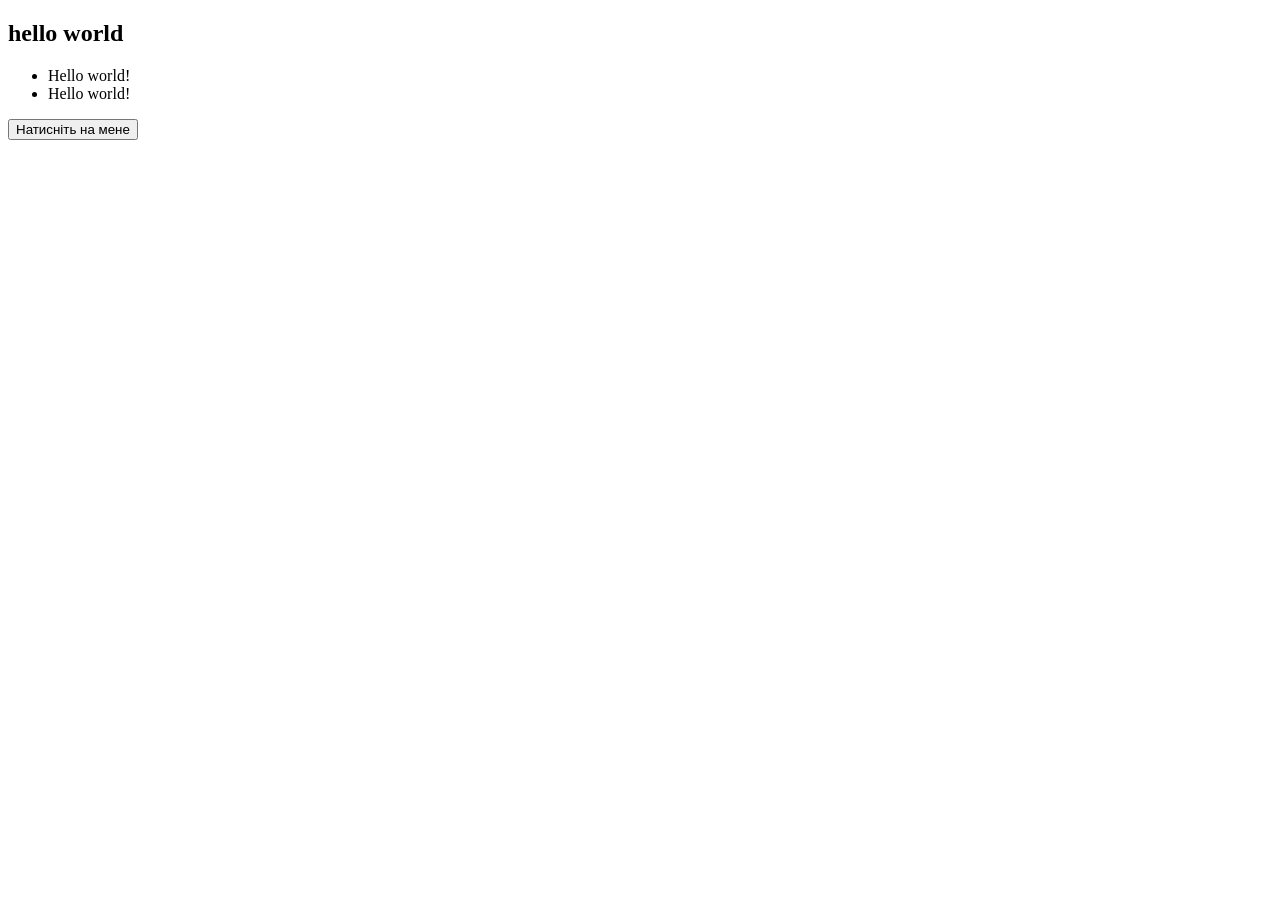
<file: lab-1/index.html>
<!DOCTYPE html>
<html lang="uk">
<head>
    <meta charset="UTF-8">
    <title>lab №1</title>
</head>
<body>

<h2>hello world</h2>

<ul>
    <li>перше повідомлення</li>
    <li>друге повідомлення</li>
</ul>

<button id="action-button" onmousedown="showStudentName()">Натисніть на мене</button>

<script src="script.js"></script>
</body>
</html>
</file>
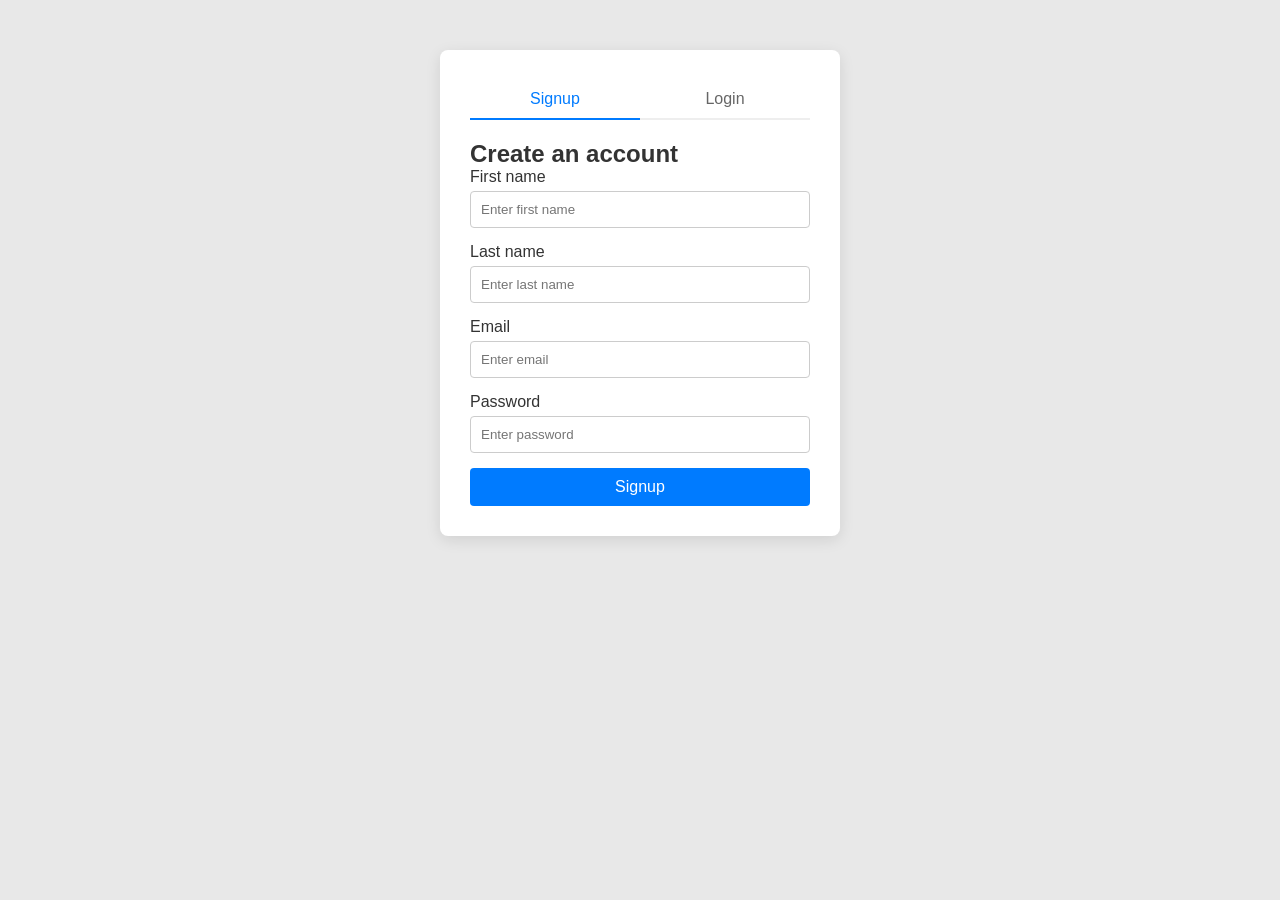
<file: lab-10/index.html>
<!DOCTYPE html>
<html lang="en">
<head>
    <meta charset="UTF-8">
    <meta name="viewport" content="width=device-width, initial-scale=1.0">
    <title>Friend Finder - Lab 10</title>
    <link rel="stylesheet" href="css/style.css">
</head>
<body>
<!-- Authentication View -->
<div id="auth-view" class="container">
    <div class="tabs">
        <button type="button" class="tab-btn active" id="btn-signup">Signup</button>
        <button type="button" class="tab-btn" id="btn-login">Login</button>
    </div>

    <!-- Registration Form (from lab 9) -->
    <form id="signup-form" class="form-content active" novalidate>
        <h2>Create an account</h2>
        <div class="row">
            <div class="form-group">
                <label for="firstName">First name</label>
                <input type="text" id="firstName" placeholder="Enter first name">
            </div>
            <div class="form-group">
                <label for="lastName">Last name</label>
                <input type="text" id="lastName" placeholder="Enter last name">
            </div>
        </div>
        <div class="form-group">
            <label for="email">Email</label>
            <input type="email" id="email" placeholder="Enter email">
        </div>
        <div class="form-group">
            <label for="regPassword">Password</label>
            <input type="password" id="regPassword" placeholder="Enter password">
        </div>
        <div class="form-message" id="signup-success"></div>
        <button type="submit" class="submit-btn">Signup</button>
    </form>

    <!-- Login Form (from lab 9) -->
    <form id="login-form" class="form-content" novalidate>
        <h2>Login here</h2>
        <div class="form-group">
            <label for="username">Username (Email)</label>
            <input type="text" id="username" placeholder="Enter email">
        </div>
        <div class="form-group">
            <label for="loginPassword">Password</label>
            <input type="password" id="loginPassword" placeholder="Enter password">
        </div>
        <div class="form-message" id="login-error"></div>
        <button type="submit" class="submit-btn">Login</button>
    </form>
</div>

<!-- Main Application View -->
<div id="app-view" class="app-layout" style="display: none;">
    
    <header class="top-bar">
        <div class="logo">FriendFinder</div>
        <div class="user-controls">
            <span id="current-user-email"></span>
            <button id="btn-logout" class="btn-logout">Logout</button>
        </div>
    </header>

    <div class="app-body">
        <aside class="sidebar">
            <div class="filter-section">
                <h3>SORTING</h3>
                <div class="sort-group">
                    <label>SORT BY AGE:</label>
                    <div class="sort-buttons">
                        <button class="sort-btn" data-sort="age" data-dir="asc">⭣ A</button>
                        <button class="sort-btn" data-sort="age" data-dir="desc">⭡ D</button>
                    </div>
                </div>
                <div class="sort-group">
                    <label>SORT BY NAME:</label>
                    <div class="sort-buttons">
                        <button class="sort-btn" data-sort="name" data-dir="asc">⭣ A-Z</button>
                        <button class="sort-btn" data-sort="name" data-dir="desc">⭡ Z-A</button>
                    </div>
                </div>
                <div class="sort-group">
                    <label>SORT BY REG DATE:</label>
                    <div class="sort-buttons">
                        <button class="sort-btn" data-sort="registered" data-dir="asc">⭣ A</button>
                        <button class="sort-btn" data-sort="registered" data-dir="desc">⭡ D</button>
                    </div>
                </div>
            </div>

            <div class="filter-section">
                <h3>FILTERS</h3>
                <div class="filter-group">
                    <input type="text" id="search-name" placeholder="Search by name...">
                    <button id="btn-search-name" class="btn-filter" style="display: none;">FILTER BY NAME</button>
                </div>
                
                <div class="filter-group">
                    <input type="number" id="filter-age" placeholder="Exact age...">
                </div>

                <div class="filter-group">
                    <input type="text" id="filter-location" placeholder="Search location (City)...">
                </div>

                <div class="filter-group">
                    <input type="text" id="filter-email" placeholder="Search email...">
                </div>

                <div class="filter-group sex-filter">
                    <label><input type="radio" name="filter-sex" value="male"> Male</label>
                    <label><input type="radio" name="filter-sex" value="female"> Female</label>
                    <label><input type="radio" name="filter-sex" value="all" checked> All</label>
                </div>
                
                <button id="btn-apply-filters" class="btn-filter" style="margin-bottom: 5px;">APPLY FILTERS</button>
                <button id="btn-reset-filters" class="btn-reset">RESET</button>
            </div>
            
            <div class="filter-section">
                <h3>SAVED FRIENDS</h3>
                <button id="btn-toggle-saved" class="btn-filter">SHOW SAVED ONLY</button>
            </div>
        </aside>

        <main class="main-content">
            <div id="loading-indicator" class="loading" style="display: none;">Loading users...</div>
            <div id="error-message" class="error-msg" style="display: none;"></div>
            
            <div id="users-grid" class="users-grid">
                <!-- User cards will be injected here -->
            </div>
            
            <div class="pagination-controls">
                <div id="pagination-pages" class="pages-list"></div>
                <div id="infinite-scroll-trigger">Scroll for more...</div>
            </div>
        </main>
    </div>
</div>

<script src="script.js"></script>
</body>
</html>
</file>
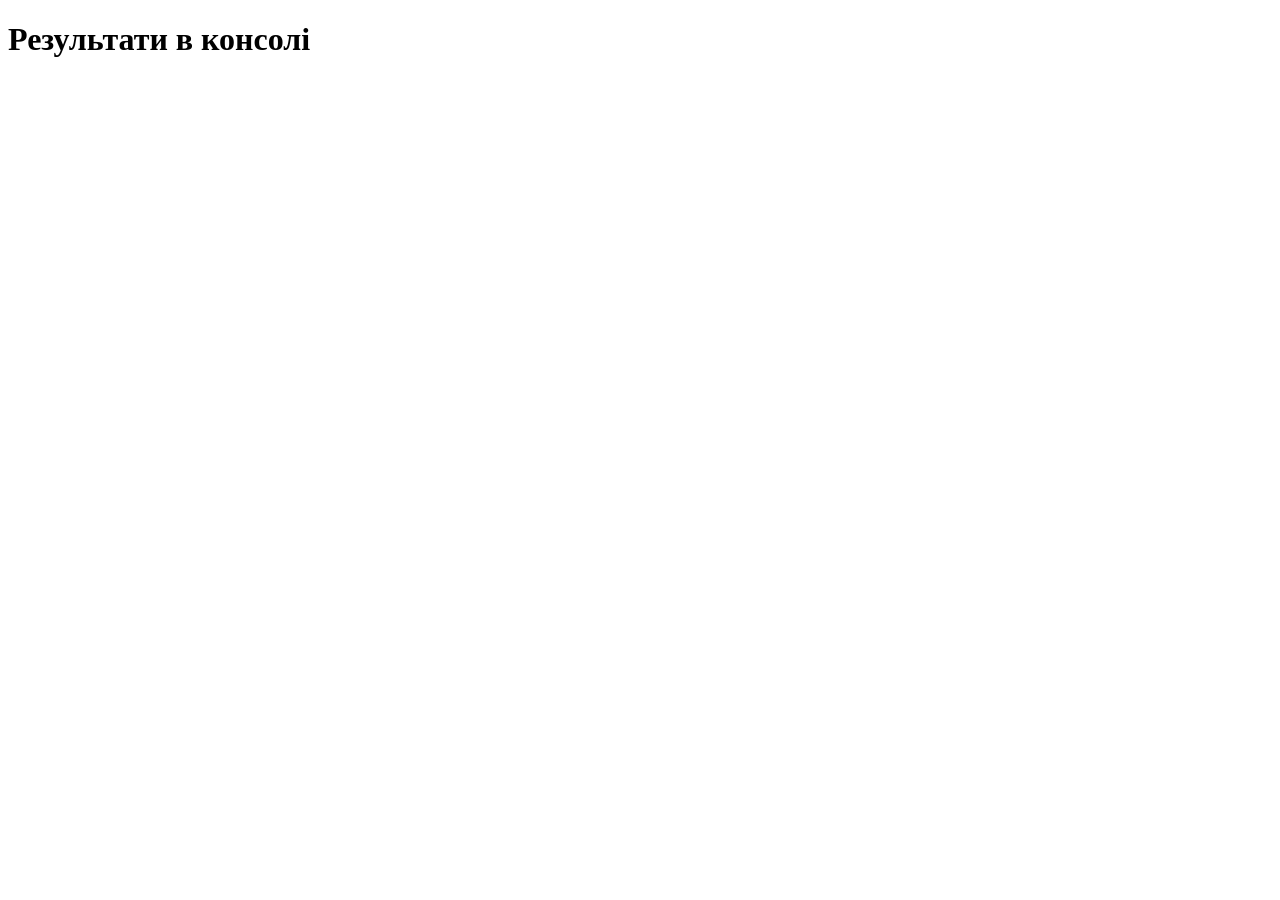
<file: lab-3/index.html>
<!DOCTYPE html>
<html lang="uk">
<head>
    <meta charset="UTF-8">
    <meta name="viewport" content="width=device-width, initial-scale=1.0">
    <title>Лабораторна робота №3</title>
</head>
<body>
<h1>Результати в консолі</h1>
<script src="script.js"></script>
</body>
</html>
</file>
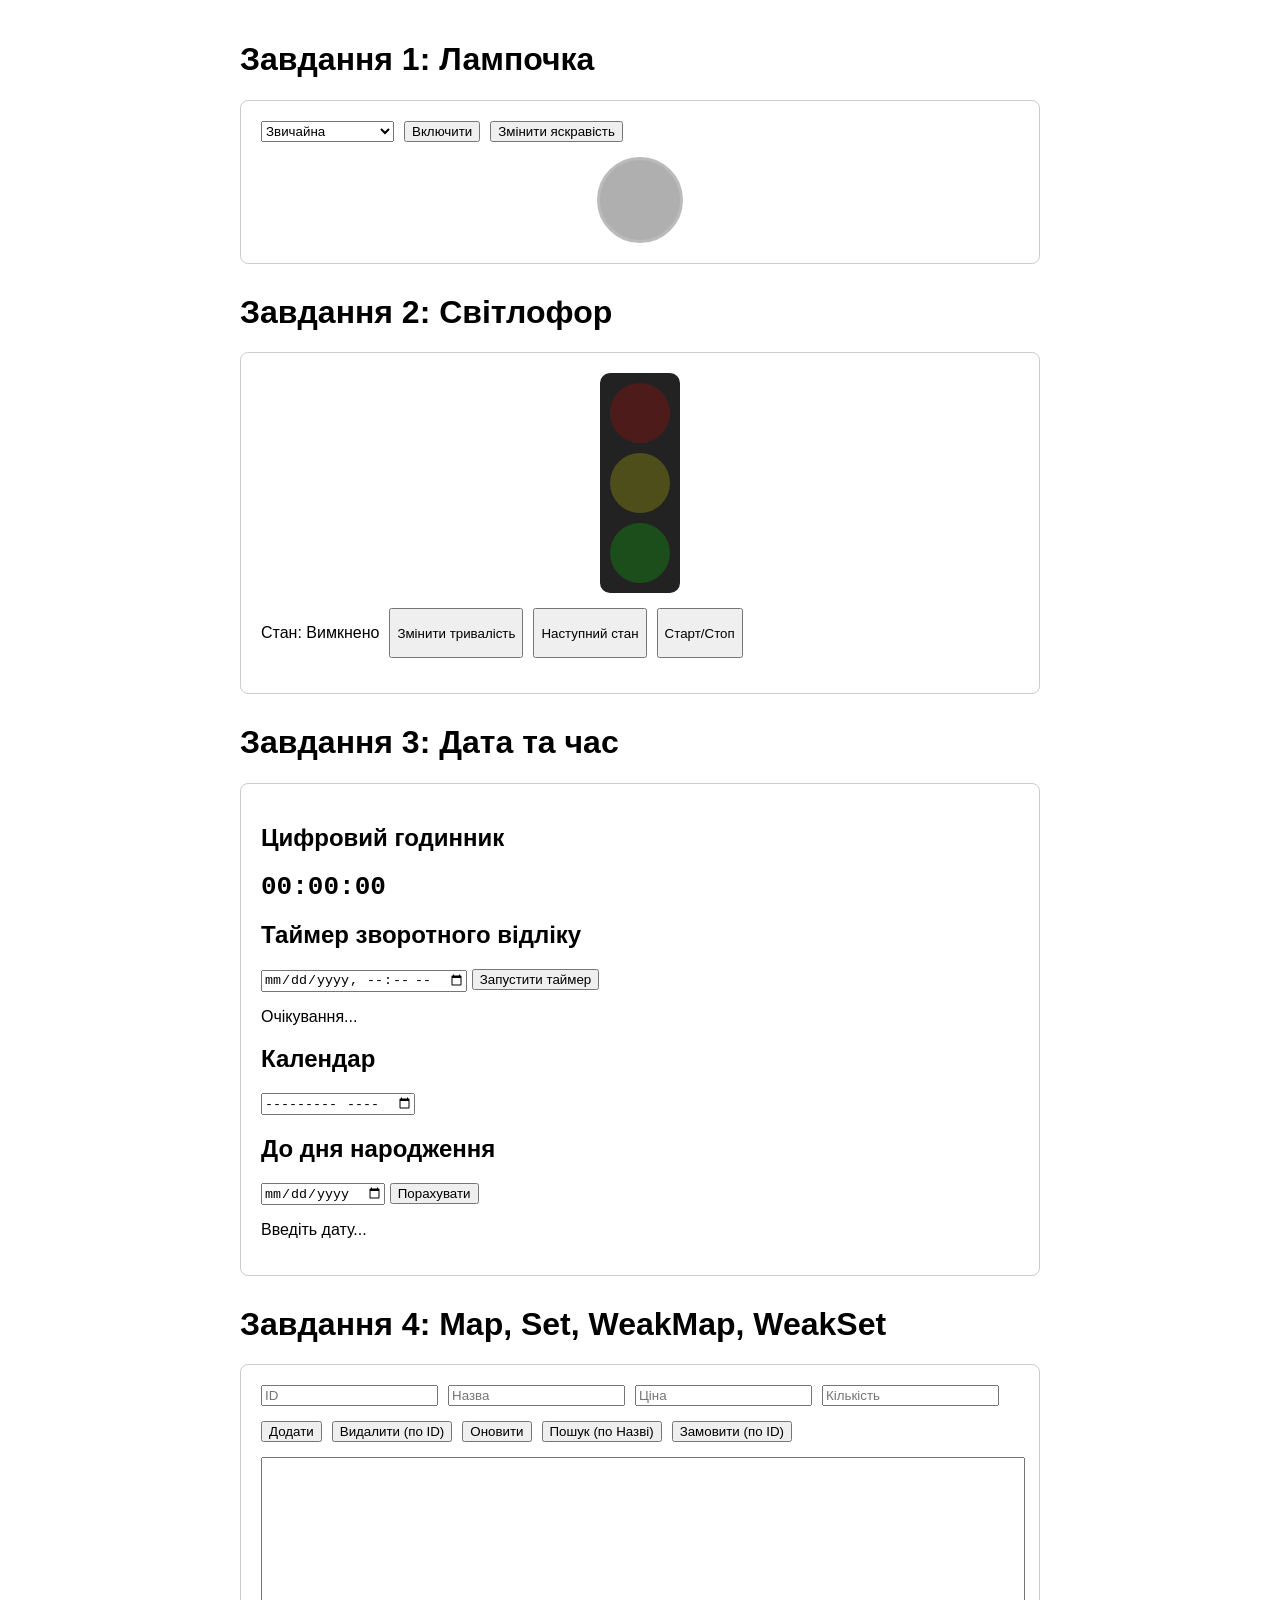
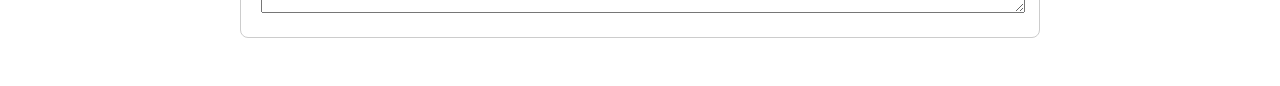
<file: lab-5/index.html>
<!DOCTYPE html>
<html lang="uk">
<head>
    <meta charset="UTF-8">
    <meta name="viewport" content="width=device-width, initial-scale=1.0">
    <title>Лабораторна робота №5</title>
    <link rel="stylesheet" href="style.css">
</head>
<body>

<h1>Завдання 1: Лампочка</h1>
<div class="section">
    <div class="controls">
        <select id="bulbType">
            <option value="regular">Звичайна</option>
            <option value="energy">Енергозберігаюча</option>
            <option value="led">Світлодіодна</option>
        </select>
        <button id="toggleBtn">Включити</button>
        <button id="brightnessBtn">Змінити яскравість</button>
    </div>
    <div class="bulb-container">
        <div id="bulb" class="bulb off regular"></div>
    </div>
</div>

<h1>Завдання 2: Світлофор</h1>
<div class="section">
    <div class="traffic-light">
        <div id="redLight" class="light red dim"></div>
        <div id="yellowLight" class="light yellow dim"></div>
        <div id="greenLight" class="light green dim"></div>
    </div>
    <div class="controls">
        <p>Стан: <span id="tfStateText">Вимкнено</span></p>
        <button id="tfSetTimeBtn">Змінити тривалість</button>
        <button id="tfNextBtn">Наступний стан</button>
        <button id="tfStartBtn">Старт/Стоп</button>
    </div>
</div>

<h1>Завдання 3: Дата та час</h1>
<div class="section">
    <h2>Цифровий годинник</h2>
    <div id="clock" class="clock">00<span id="colon">:</span>00:00</div>

    <h2>Таймер зворотного відліку</h2>
    <input type="datetime-local" id="timerInput">
    <button id="startTimerBtn">Запустити таймер</button>
    <p id="timerDisplay">Очікування...</p>

    <h2>Календар</h2>
    <input type="month" id="calendarInput">

    <h2>До дня народження</h2>
    <input type="date" id="bdayInput">
    <button id="calcBdayBtn">Порахувати</button>
    <p id="bdayDisplay">Введіть дату...</p>
</div>

<h1>Завдання 4: Map, Set, WeakMap, WeakSet</h1>
<div class="section">
    <div class="controls">
        <input type="text" id="pId" placeholder="ID">
        <input type="text" id="pName" placeholder="Назва">
        <input type="number" id="pPrice" placeholder="Ціна">
        <input type="number" id="pQty" placeholder="Кількість">
    </div>
    <div class="controls">
        <button id="addProdBtn">Додати</button>
        <button id="delProdBtn">Видалити (по ID)</button>
        <button id="updProdBtn">Оновити</button>
        <button id="searchProdBtn">Пошук (по Назві)</button>
        <button id="orderProdBtn">Замовити (по ID)</button>
    </div>
    <textarea id="storeOutput" rows="10" cols="50" readonly></textarea>
</div>

<script src="script.js"></script>
</body>
</html>
</file>
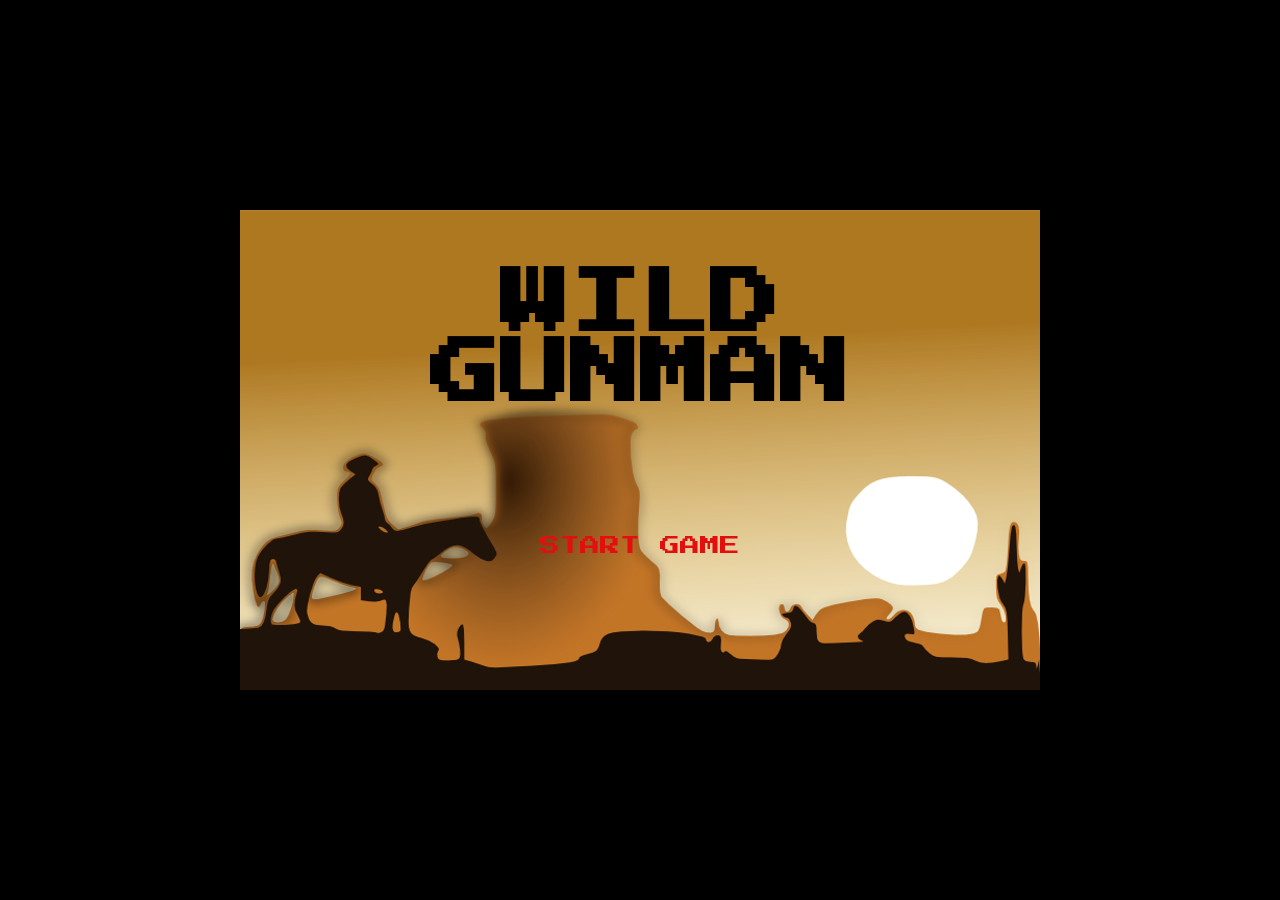
<file: lab-7/index.html>
<!DOCTYPE html>
<html lang="en">
<head lang="en">
    <meta charset="UTF-8">
    <title>Wild Gunman</title>
    <link rel="stylesheet" href="css/style.css" />
    <link href="fonts/digital-7.ttf" rel="stylesheet">
    <link href="https://fonts.googleapis.com/css2?family=Press+Start+2P&display=swap" rel="stylesheet">
</head>
<body>
<section class="game-menu">
    <h1 class="game-menu__title">Wild Gunman</h1>
    <button class="button button-start-game">Start Game</button>
</section>
<!-- Game menu -->

<div class="wrapper">
    <section class="game-panels">
        <div class="players-panel">
            <div class="players-panel__you">Time.You</div>
            <div class="players-panel__gunman">Gunman</div>
        </div>
        <div class="white-line"></div>
        <div class="time-panel">
            <div class="time-panel__gunman">0.00</div>
            <div class="time-panel__you">0.00</div>
        </div>
        <div class="score-panel">
            <div class="score-panel__score">Score:<span class="score-panel__score_num">0</span></div>
            <div class="score-panel__level">Level 1</div>
        </div>
    </section>
    <!-- Game panels for scores -->

    <div class="message"></div>
    <!-- Alert messages -->

    <section class="game-screen">
        <div class="gunman"></div>
        <button class="button button-restart">Restart</button>
        <button class="button button-next-level">Next Level</button>
    </section>
    <!-- Main game screen -->
</div>

<section class="win-screen">
    <h2 class="win-screen__title">You have won the game!</h2>
</section>
<!-- Game win screen -->
<script src="js/script.js"></script>
</body>
</html>
</file>
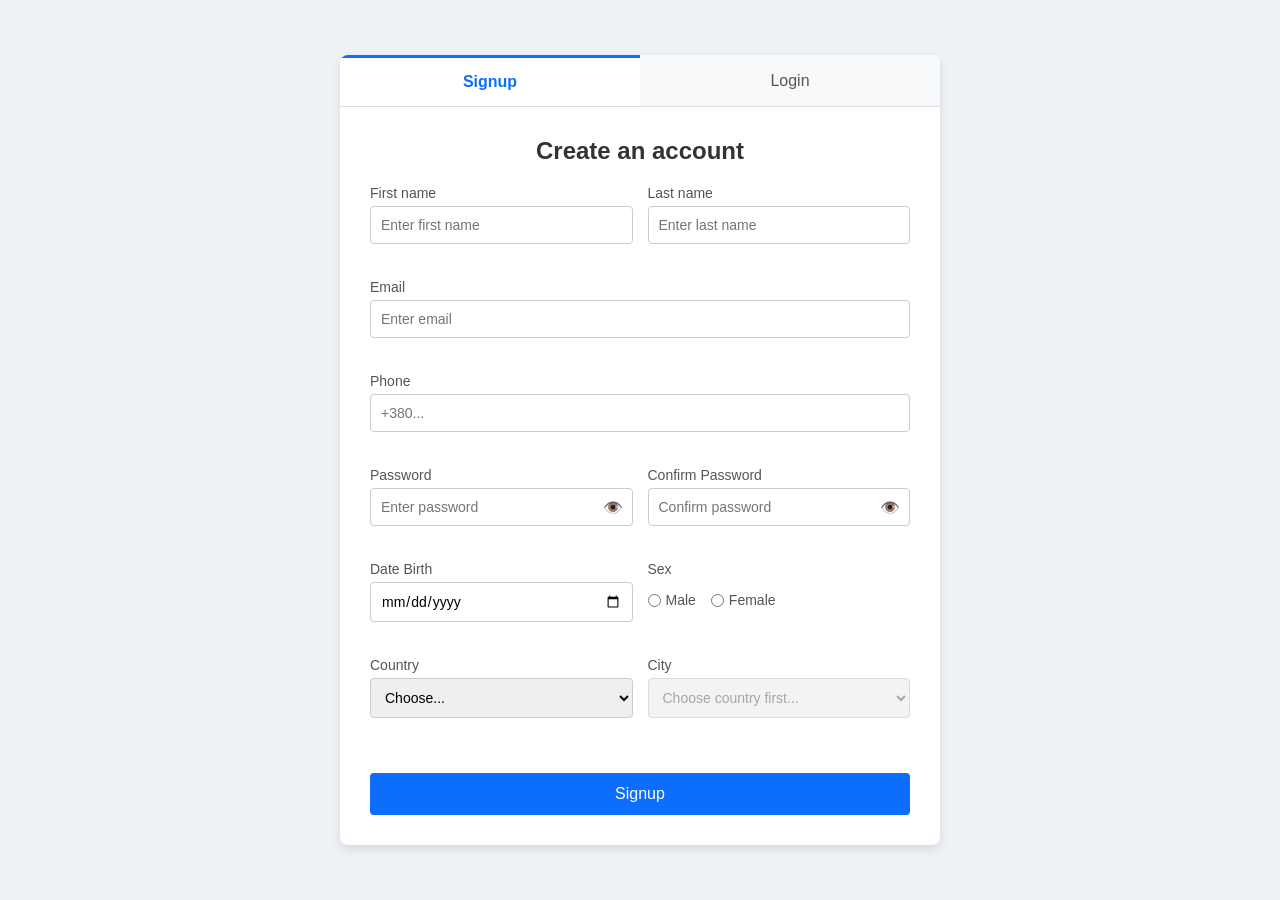
<file: lab-9/index.html>
<!DOCTYPE html>
<html lang="en">
<head>
    <meta charset="UTF-8">
    <meta name="viewport" content="width=device-width, initial-scale=1.0">
    <title>Auth Forms</title>
    <link rel="stylesheet" href="style.css">
</head>
<body>

<div class="container">
    <div class="tabs">
        <button type="button" class="tab-btn active" id="btn-signup">Signup</button>
        <button type="button" class="tab-btn" id="btn-login">Login</button>
    </div>

    <form id="signup-form" class="form-content active" novalidate>
        <h2>Create an account</h2>

        <div class="row">
            <div class="form-group">
                <label for="firstName">First name</label>
                <input type="text" id="firstName" placeholder="Enter first name">
                <div class="feedback"></div>
            </div>
            <div class="form-group">
                <label for="lastName">Last name</label>
                <input type="text" id="lastName" placeholder="Enter last name">
                <div class="feedback"></div>
            </div>
        </div>

        <div class="form-group">
            <label for="email">Email</label>
            <input type="text" id="email" placeholder="Enter email">
            <div class="feedback"></div>
        </div>

        <div class="form-group">
            <label for="phone">Phone</label>
            <input type="text" id="phone" placeholder="+380...">
            <div class="feedback"></div>
        </div>

        <div class="row">
            <div class="form-group">
                <label for="regPassword">Password</label>
                <div class="password-wrapper">
                    <input type="password" id="regPassword" placeholder="Enter password">
                    <span class="toggle-password" onclick="togglePassword('regPassword')">👁️</span>
                </div>
                <div class="feedback"></div>
            </div>
            <div class="form-group">
                <label for="confirmPassword">Confirm Password</label>
                <div class="password-wrapper">
                    <input type="password" id="confirmPassword" placeholder="Confirm password">
                    <span class="toggle-password" onclick="togglePassword('confirmPassword')">👁️</span>
                </div>
                <div class="feedback"></div>
            </div>
        </div>

        <div class="row">
            <div class="form-group">
                <label for="dob">Date Birth</label>
                <input type="date" id="dob">
                <div class="feedback"></div>
            </div>
            <div class="form-group">
                <label>Sex</label>
                <div class="radio-group">
                    <label><input type="radio" name="sex" value="male"> Male</label>
                    <label><input type="radio" name="sex" value="female"> Female</label>
                </div>
                <div class="feedback" id="sex-feedback"></div>
            </div>
        </div>

        <div class="row">
            <div class="form-group">
                <label for="country">Country</label>
                <select id="country">
                    <option value="">Choose...</option>
                    <option value="ukraine">Ukraine</option>
                    <option value="usa">USA</option>
                    <option value="poland">Poland</option>
                </select>
                <div class="feedback"></div>
            </div>
            <div class="form-group">
                <label for="city">City</label>
                <select id="city" disabled>
                    <option value="">Choose country first...</option>
                </select>
                <div class="feedback"></div>
            </div>
        </div>

        <div class="form-message" id="signup-success"></div>
        <button type="submit" class="submit-btn">Signup</button>
    </form>

    <form id="login-form" class="form-content" novalidate>
        <h2>Login here</h2>

        <div class="form-group">
            <label for="username">Username</label>
            <input type="text" id="username" placeholder="Enter username">
            <div class="feedback"></div>
        </div>

        <div class="form-group">
            <label for="loginPassword">Password</label>
            <div class="password-wrapper">
                <input type="password" id="loginPassword" placeholder="Enter password">
                <span class="toggle-password" onclick="togglePassword('loginPassword')">👁️</span>
            </div>
            <div class="feedback"></div>
        </div>

        <div class="form-group checkbox-group">
            <input type="checkbox" id="rememberMe">
            <label for="rememberMe">Remember Me</label>
        </div>

        <div class="form-message" id="login-success"></div>
        <button type="submit" class="submit-btn">Login</button>
    </form>
</div>

<script src="script.js"></script>
</body>
</html>
</file>
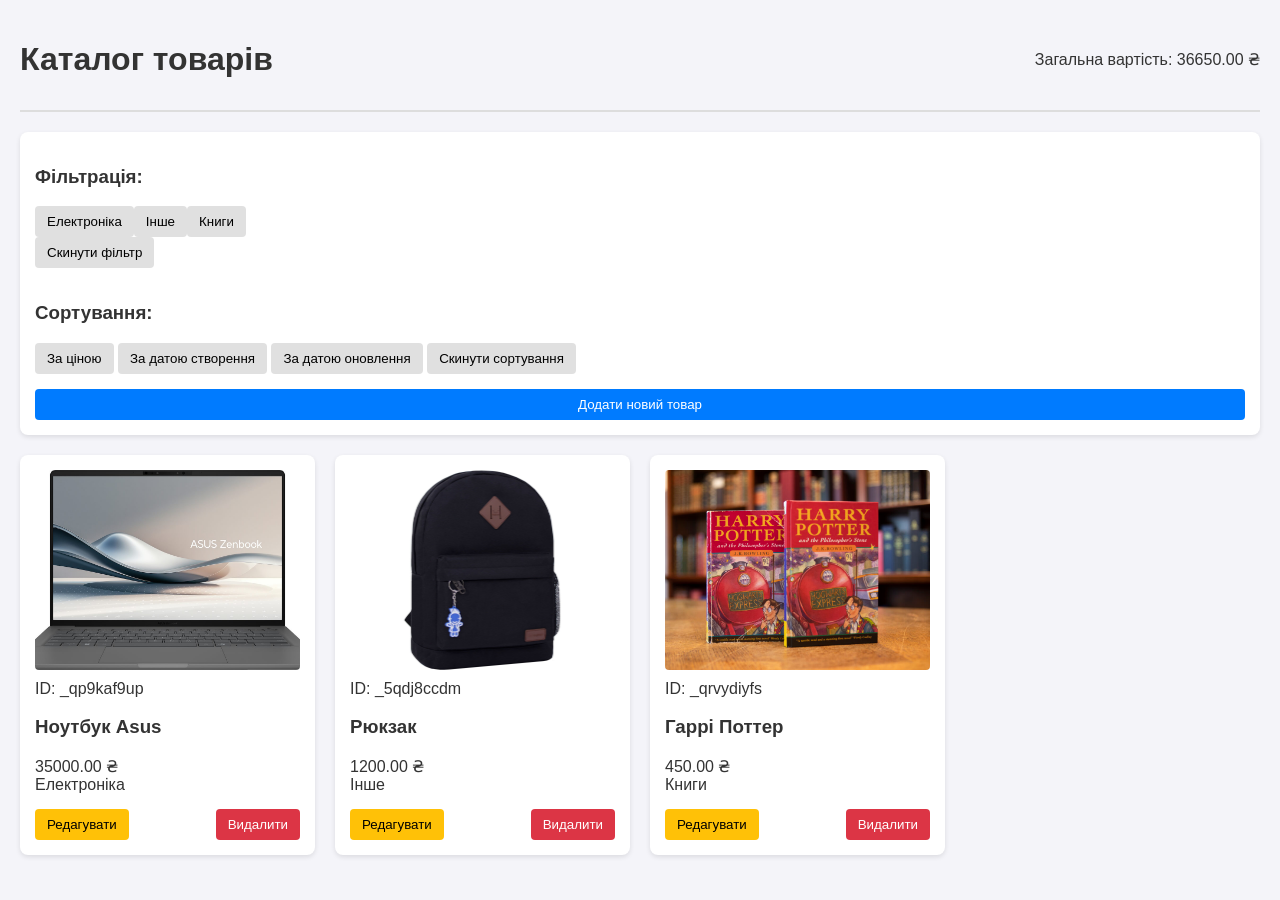
<file: lab-6/task-1/index.html>
<!DOCTYPE html>
<html lang="uk">
<head>
    <meta charset="UTF-8">
    <meta name="viewport" content="width=device-width, initial-scale=1.0">
    <title>ЛР 6 - Каталог товарів</title>
    <link rel="stylesheet" href="style.css">
</head>
<body>
<header>
    <h1>Каталог товарів</h1>
    <div class="total-price-container">
        Загальна вартість: <span id="total-price">0.00 ₴</span>
    </div>
</header>

<main>
    <section class="controls">
        <div class="filters">
            <h3>Фільтрація:</h3>
            <div id="filter-buttons">
            </div>
            <button id="reset-filter-btn" class="reset-btn">Скинути фільтр</button>
        </div>

        <div class="sorting">
            <h3>Сортування:</h3>
            <button class="sort-btn" data-sort="price">За ціною</button>
            <button class="sort-btn" data-sort="createdAt">За датою створення</button>
            <button class="sort-btn" data-sort="updatedAt">За датою оновлення</button>
            <button id="reset-sort-btn" class="reset-btn">Скинути сортування</button>
        </div>

        <button id="add-new-product-btn" class="primary-btn">Додати новий товар</button>
    </section>

    <section id="product-list" class="product-grid">
        <p id="empty-message">Наразі список товарів пустий. Додайте новий товар.</p>
    </section>
</main>

<div id="product-modal" class="modal hidden">
    <div class="modal-content">
        <h2 id="modal-title">Додати товар</h2>
        <form id="product-form">
            <input type="hidden" id="product-id">

            <label for="product-name">Назва товару:</label>
            <input type="text" id="product-name" required minlength="2">

            <label for="product-price">Ціна:</label>
            <input type="number" id="product-price" required min="0.01" step="0.01">

            <label for="product-category">Категорія:</label>
            <select id="product-category" required>
                <option value="" disabled selected>Оберіть категорію</option>
                <option value="Електроніка">Електроніка</option>
                <option value="Одяг">Одяг</option>
                <option value="Книги">Книги</option>
                <option value="Інше">Інше</option>
            </select>

            <label for="product-image">URL зображення:</label>
            <input type="url" id="product-image" required>

            <div class="modal-actions">
                <button type="submit" id="save-product-btn" class="primary-btn">Зберегти</button>
                <button type="button" id="close-modal-btn">Скасувати</button>
            </div>
        </form>
    </div>
</div>

<div id="snackbar" class="hidden"></div>

<script src="lab-6.js"></script>
</body>
</html>
</file>
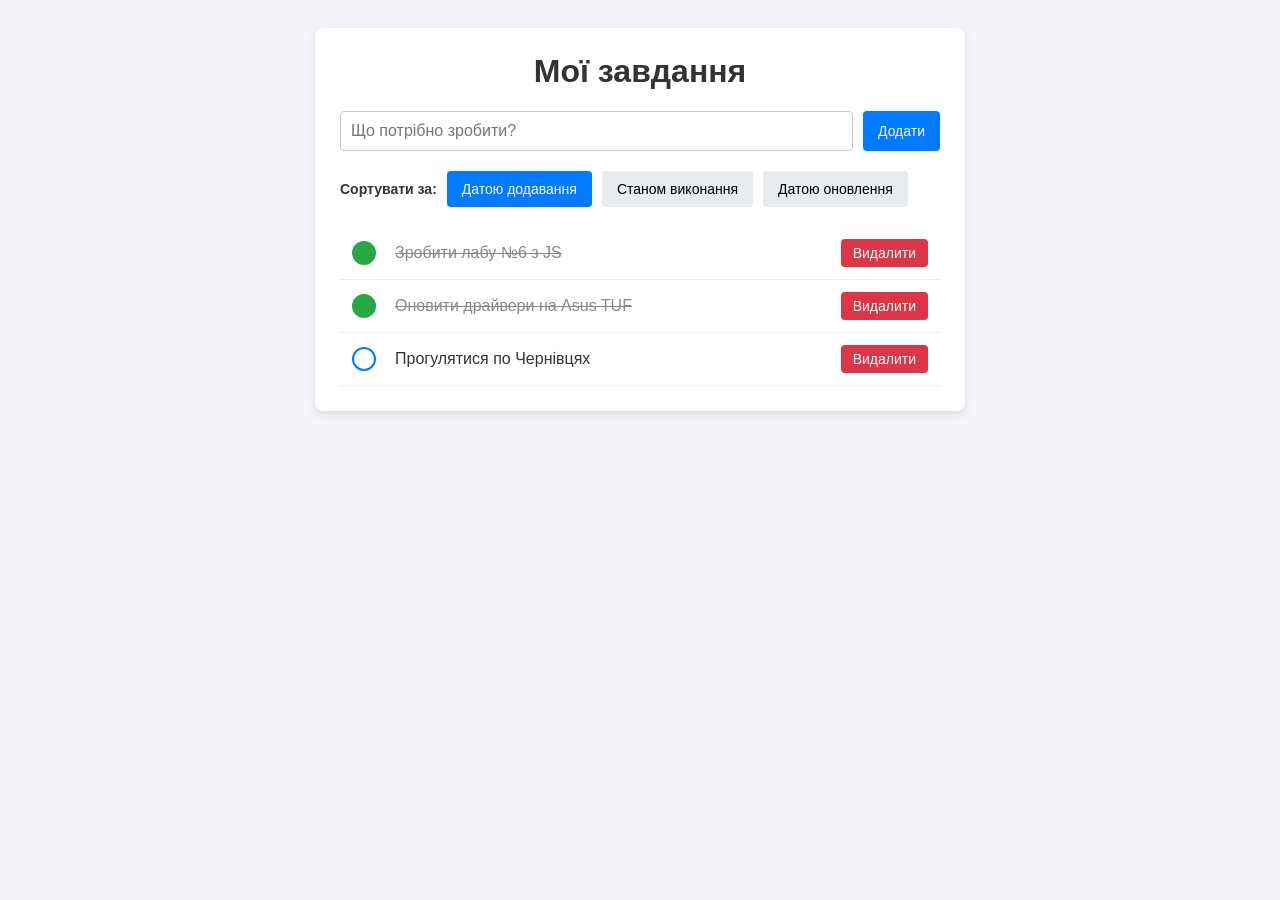
<file: lab-6/task-2/index.html>
<!DOCTYPE html>
<html lang="uk">
<head>
    <meta charset="UTF-8">
    <meta name="viewport" content="width=device-width, initial-scale=1.0">
    <title>ЛР 6 - To-Do List</title>
    <link rel="stylesheet" href="style.css">
</head>
<body>
<div class="todo-container">
    <h1>Мої завдання</h1>

    <form id="todo-form">
        <input type="text" id="task-input" required minlength="3" placeholder="Що потрібно зробити?">
        <button type="submit" class="primary-btn">Додати</button>
    </form>

    <div class="sort-controls">
        <span class="sort-label">Сортувати за:</span>
        <button class="sort-btn active" data-sort="createdAt">Датою додавання</button>
        <button class="sort-btn" data-sort="completed">Станом виконання</button>
        <button class="sort-btn" data-sort="updatedAt">Датою оновлення</button>
    </div>

    <ul id="task-list">
    </ul>
</div>

<script src="script.js"></script>
</body>
</html>
</file>
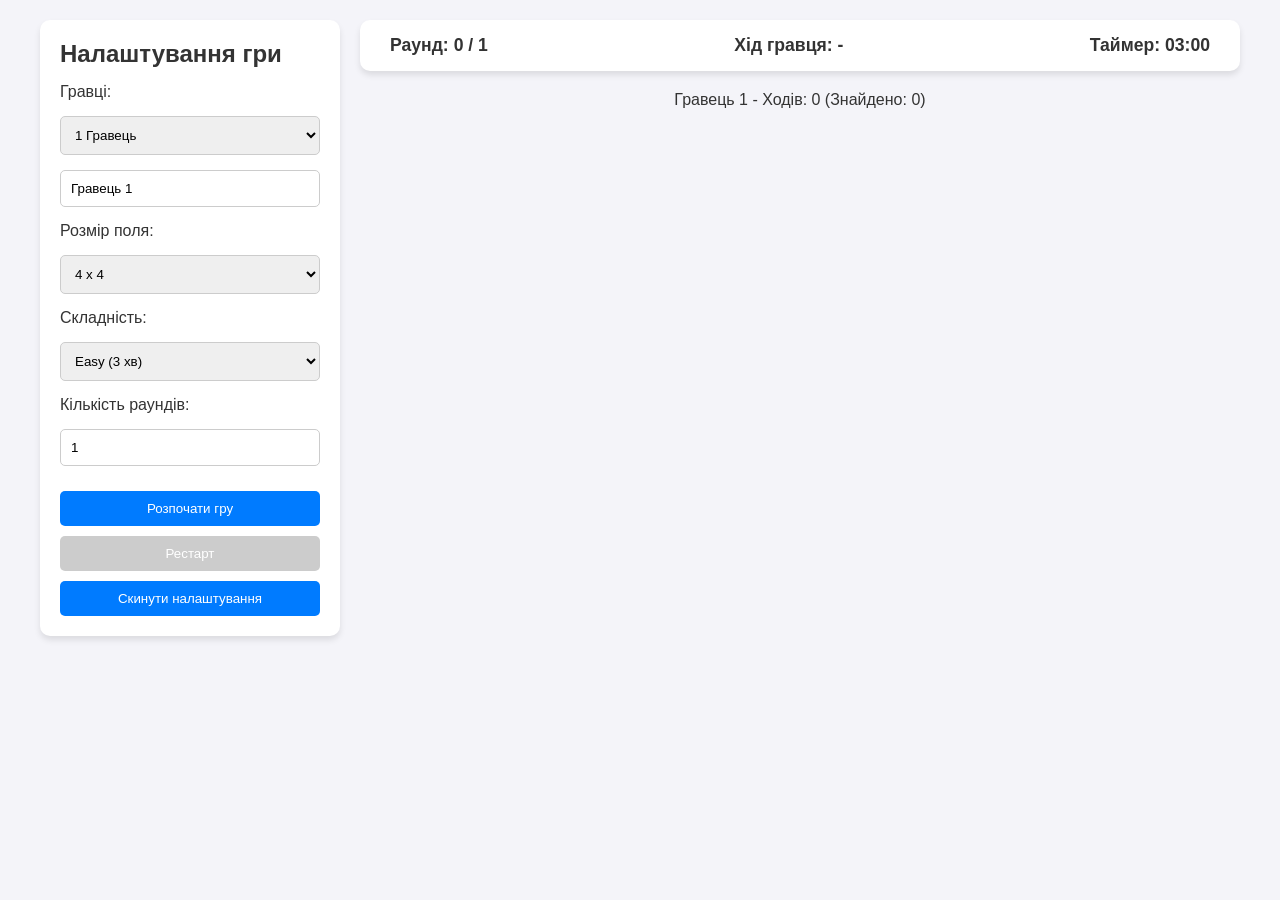
<file: lab-8/task-1/index.html>
<!DOCTYPE html>
<html lang="uk">
<head>
    <meta charset="UTF-8">
    <meta name="viewport" content="width=device-width, initial-scale=1.0">
    <title>Memory Pair Game</title>
    <link rel="stylesheet" href="style.css">
</head>
<body>
<div class="container">
    <aside class="settings-panel">
        <h2>Налаштування гри</h2>

        <label>Гравці:</label>
        <select id="players-count">
            <option value="1">1 Гравець</option>
            <option value="2">2 Гравці</option>
        </select>

        <div id="player-names">
            <input type="text" id="p1-name" value="Гравець 1" placeholder="Ім'я гравця 1">
            <input type="text" id="p2-name" value="Гравець 2" placeholder="Ім'я гравця 2" class="hidden">
        </div>

        <label>Розмір поля:</label>
        <select id="grid-size">
            <option value="16">4 x 4</option>
            <option value="24">4 x 6</option>
            <option value="36">4 x 8</option>
        </select>

        <label>Складність:</label>
        <select id="difficulty">
            <option value="easy" selected>Easy (3 хв)</option>
            <option value="normal">Normal (2 хв)</option>
            <option value="hard">Hard (1 хв)</option>
        </select>

        <label>Кількість раундів:</label>
        <input type="number" id="rounds-count" value="1" min="1" max="10">

        <div class="buttons">
            <button id="btn-start">Розпочати гру</button>
            <button id="btn-restart" disabled>Рестарт</button>
            <button id="btn-reset">Скинути налаштування</button>
        </div>
    </aside>

    <main class="game-area">
        <header class="game-stats">
            <div class="stat-box">Раунд: <span id="ui-round">0 / 0</span></div>
            <div class="stat-box">Хід гравця: <span id="ui-current-player">-</span></div>
            <div class="stat-box">Таймер: <span id="ui-timer">00:00</span></div>
        </header>

        <div class="player-stats-board">
            <div id="p1-stats">Гравець 1 - Ходів: 0</div>
            <div id="p2-stats" class="hidden">Гравець 2 - Ходів: 0</div>
        </div>

        <div id="game-board" class="board">
        </div>
    </main>
</div>

<div id="modal" class="modal hidden">
    <div class="modal-content">
        <h2 id="modal-title">Результати</h2>
        <div id="modal-body"></div>
        <button id="btn-next-action">Далі</button>
    </div>
</div>

<script src="script.js"></script>
</body>
</html>
</file>
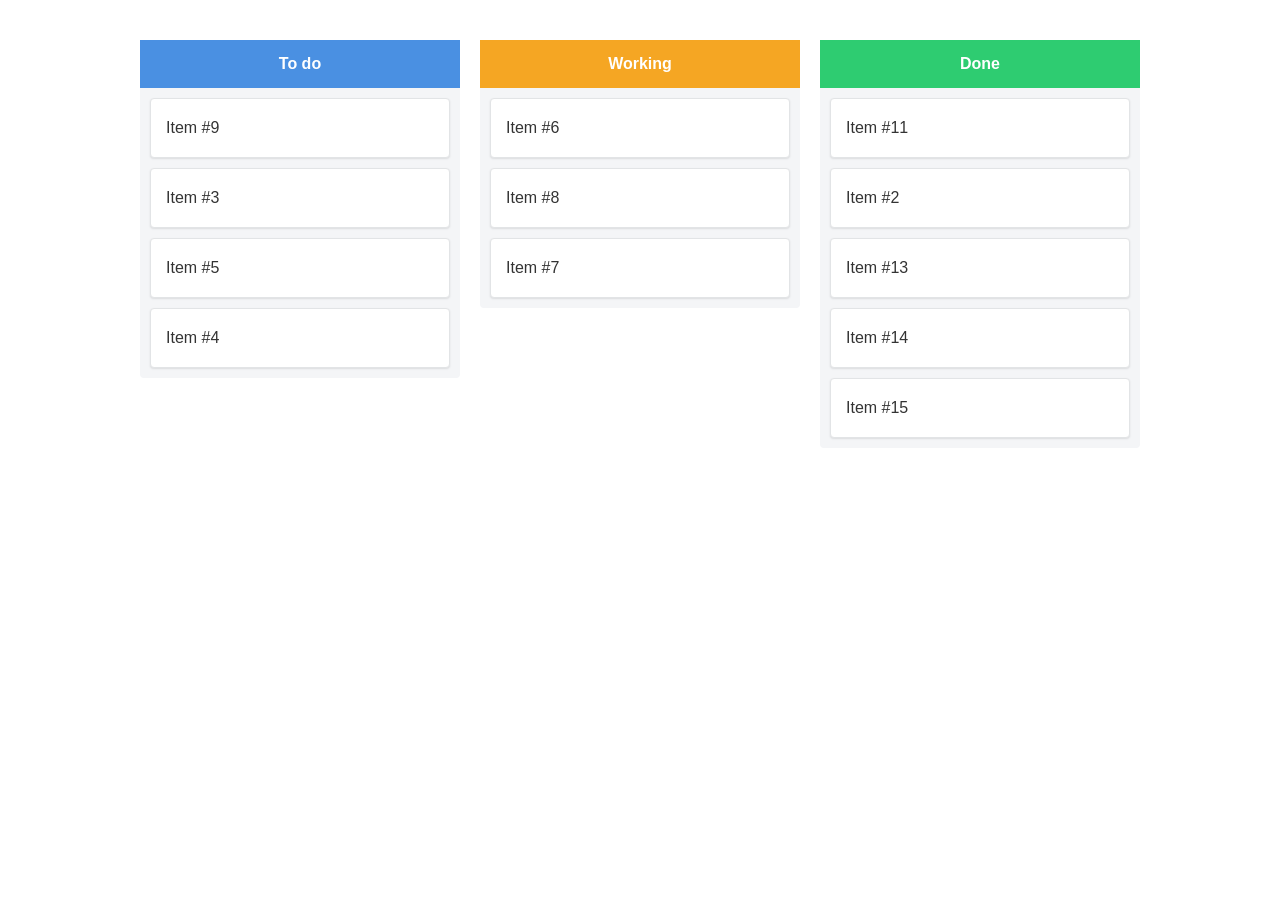
<file: lab-8/task-3/index.html>
<!DOCTYPE html>
<html lang="uk">
<head>
    <meta charset="UTF-8">
    <meta name="viewport" content="width=device-width, initial-scale=1.0">
    <title>Kanban Board</title>
    <link rel="stylesheet" href="style.css">
</head>
<body>

<div class="kanban-board">
    <div class="column">
        <div class="column-header bg-blue">To do</div>
        <div class="column-content" id="todo-list">
            <div class="item" draggable="true">Item #9</div>
            <div class="item" draggable="true">Item #3</div>
            <div class="item" draggable="true">Item #5</div>
            <div class="item" draggable="true">Item #4</div>
        </div>
    </div>

    <div class="column">
        <div class="column-header bg-orange">Working</div>
        <div class="column-content" id="working-list">
            <div class="item" draggable="true">Item #6</div>
            <div class="item" draggable="true">Item #8</div>
            <div class="item" draggable="true">Item #7</div>
        </div>
    </div>

    <div class="column">
        <div class="column-header bg-green">Done</div>
        <div class="column-content" id="done-list">
            <div class="item" draggable="true">Item #11</div>
            <div class="item" draggable="true">Item #2</div>
            <div class="item" draggable="true">Item #13</div>
            <div class="item" draggable="true">Item #14</div>
            <div class="item" draggable="true">Item #15</div>
        </div>
    </div>
</div>

<script src="script.js"></script>
</body>
</html>
</file>
<file: lab-10/css/style.css>
/* Basic Reset */
* {
    box-sizing: border-box;
    margin: 0;
    padding: 0;
    font-family: 'Segoe UI', Tahoma, Geneva, Verdana, sans-serif;
}

body {
    background-color: #e8e8e8;
    color: #333;
}

/* Authentication View (reused from lab 9 somewhat) */
.container {
    max-width: 400px;
    margin: 50px auto;
    background: #fff;
    padding: 30px;
    border-radius: 8px;
    box-shadow: 0 4px 15px rgba(0,0,0,0.1);
}

.tabs {
    display: flex;
    margin-bottom: 20px;
    border-bottom: 2px solid #eee;
}

.tab-btn {
    flex: 1;
    padding: 10px;
    border: none;
    background: none;
    cursor: pointer;
    font-size: 16px;
    color: #666;
}

.tab-btn.active {
    color: #007bff;
    border-bottom: 2px solid #007bff;
    margin-bottom: -2px;
}

.form-content {
    display: none;
}

.form-content.active {
    display: block;
}

.form-group {
    margin-bottom: 15px;
}

.form-group label {
    display: block;
    margin-bottom: 5px;
    font-weight: 500;
}

.form-group input {
    width: 100%;
    padding: 10px;
    border: 1px solid #ccc;
    border-radius: 4px;
}

.submit-btn {
    width: 100%;
    padding: 10px;
    background: #007bff;
    color: white;
    border: none;
    border-radius: 4px;
    cursor: pointer;
    font-size: 16px;
}

.form-message {
    color: red;
    margin-bottom: 10px;
    font-size: 14px;
}

/* App Layout */
.app-layout {
    display: flex;
    flex-direction: column;
    min-height: 100vh;
}

.top-bar {
    background: #333;
    color: white;
    padding: 15px 20px;
    display: flex;
    justify-content: space-between;
    align-items: center;
}

.btn-logout {
    background: #f44336;
    color: white;
    border: none;
    padding: 5px 15px;
    border-radius: 4px;
    cursor: pointer;
}

.app-body {
    display: flex;
    flex: 1;
}

/* Sidebar */
.sidebar {
    width: 250px;
    background-color: #90caf9; /* Light blue from image */
    padding: 20px;
    flex-shrink: 0;
}

.filter-section {
    margin-bottom: 25px;
}

.filter-section h3 {
    font-size: 14px;
    color: #333;
    margin-bottom: 10px;
    border-bottom: 1px solid rgba(0,0,0,0.1);
    padding-bottom: 5px;
}

.sort-group {
    display: flex;
    justify-content: space-between;
    align-items: center;
    margin-bottom: 10px;
}

.sort-group label {
    font-size: 12px;
    color: white;
}

.sort-buttons {
    display: flex;
    gap: 5px;
}

.sort-btn {
    background: #ff4081; /* Pink */
    color: white;
    border: none;
    padding: 5px 10px;
    cursor: pointer;
    font-weight: bold;
    font-size: 12px;
}

.filter-group {
    margin-bottom: 15px;
}

.filter-group input[type="text"],
.filter-group input[type="number"] {
    width: 100%;
    padding: 8px;
    margin-bottom: 5px;
    border: none;
}

.btn-filter, .btn-reset {
    width: 100%;
    padding: 8px;
    background: #3f51b5; /* Dark blue */
    color: white;
    border: none;
    cursor: pointer;
    font-size: 12px;
    font-weight: bold;
    border-radius: 2px;
}

.btn-reset {
    background: #5c6bc0;
}

.sex-filter {
    font-size: 12px;
    color: #333;
    margin-bottom: 10px;
}

/* Main Content */
.main-content {
    flex: 1;
    padding: 20px;
    background: #e0e0e0;
}

.loading {
    text-align: center;
    font-size: 18px;
    padding: 20px;
}

.error-msg {
    color: red;
    background: #ffebee;
    padding: 10px;
    border-radius: 4px;
    margin-bottom: 20px;
}

.users-grid {
    display: grid;
    grid-template-columns: repeat(auto-fill, minmax(220px, 1fr));
    gap: 15px;
}

/* User Card */
.user-card {
    background: white;
    border-radius: 4px;
    overflow: hidden;
    box-shadow: 0 2px 5px rgba(0,0,0,0.1);
    display: flex;
    flex-direction: column;
    text-align: center;
    position: relative;
    transition: transform 0.2s;
}

.user-card:hover {
    transform: translateY(-5px);
    box-shadow: 0 5px 15px rgba(0,0,0,0.2);
}

.card-header {
    padding: 10px;
    color: white;
    font-weight: bold;
    font-size: 16px;
    white-space: nowrap;
    overflow: hidden;
    text-overflow: ellipsis;
}

.card-header.male {
    background-color: #26a69a; /* Teal */
}

.card-header.female {
    background-color: #ab47bc; /* Purple */
}

.card-avatar {
    margin: 15px auto 10px;
    width: 100px;
    height: 100px;
    border-radius: 50%;
    object-fit: cover;
    border: 3px solid #fff;
    box-shadow: 0 2px 5px rgba(0,0,0,0.2);
}

.card-body {
    padding: 0 15px 15px;
    font-size: 12px;
    color: #666;
    flex: 1;
}

.card-body p {
    margin-bottom: 5px;
}

.card-body .age {
    font-weight: bold;
    font-size: 14px;
    color: #333;
}

.card-footer {
    border-top: 1px solid #eee;
    padding: 10px;
    font-weight: bold;
    font-size: 12px;
}

.card-footer.male {
    color: #26a69a;
}

.card-footer.female {
    color: #ab47bc;
}

.btn-save {
    position: absolute;
    top: 5px;
    right: 5px;
    background: none;
    border: none;
    color: white;
    font-size: 20px;
    cursor: pointer;
    opacity: 0.7;
}

.btn-save:hover {
    opacity: 1;
}

.btn-save.saved {
    color: gold;
    opacity: 1;
}

/* Pagination */
.pagination-controls {
    margin-top: 20px;
    text-align: center;
}

.pages-list {
    display: flex;
    justify-content: center;
    gap: 5px;
    margin-bottom: 10px;
    flex-wrap: wrap;
}

.page-item {
    padding: 5px 10px;
    background: #fff;
    border: 1px solid #ccc;
    border-radius: 3px;
    font-size: 14px;
    cursor: pointer;
}

.page-item.active {
    background: #3f51b5;
    color: white;
    border-color: #3f51b5;
}

#infinite-scroll-trigger {
    padding: 10px;
    color: #666;
    font-style: italic;
}

/* Responsive */
@media (max-width: 768px) {
    .app-body {
        flex-direction: column;
    }
    
    .sidebar {
        width: 100%;
        padding: 10px;
    }
    
    .users-grid {
        grid-template-columns: repeat(auto-fill, minmax(150px, 1fr));
    }
}
</file>
<file: lab-5/style.css>
body {
    font-family: sans-serif;
    max-width: 800px;
    margin: 0 auto;
    padding: 20px;
}
.section {
    border: 1px solid #ccc;
    padding: 20px;
    margin-bottom: 30px;
    border-radius: 8px;
}
.controls {
    margin-bottom: 15px;
    display: flex;
    gap: 10px;
    flex-wrap: wrap;
}

.bulb-container {
    width: 80px;
    height: 80px;
    border-radius: 50%;
    margin: 0 auto;
    background-color: #afafaf;
    border: 3px solid #bbb;
    overflow: hidden;
    display: flex;
    justify-content: center;
    align-items: center;
}

.bulb {
    width: 100%;
    height: 100%;
    border-radius: 50%;
    transition: all 0.3s ease;
}

.bulb.off {
    background-color: transparent !important;
    box-shadow: none !important;
    opacity: 1 !important;
}

.bulb.regular {
    background-color: #ffda6b;
    box-shadow: 0 0 40px #ffda6b;
}

.bulb.energy {
    background-color: #c3ffff;
    box-shadow: 0 0 30px #ccffff;
}

.bulb.led {
    background-color: #f0faff;
    box-shadow: 0 0 60px #ffffff;
}

/* Завдання 2: Світлофор */
.traffic-light {
    width: 60px;
    background-color: #222;
    padding: 10px;
    border-radius: 10px;
    display: flex;
    flex-direction: column;
    gap: 10px;
    margin: 0 auto 15px auto;
}
.light {
    width: 60px;
    height: 60px;
    border-radius: 50%;
}
.red { background-color: red; }
.yellow { background-color: yellow; }
.green { background-color: lime; }
.dim { opacity: 0.2; }

/* Завдання 3: Годинник */
.clock {
    font-size: 2em;
    font-weight: bold;
    font-family: monospace;
}
.blink { visibility: hidden; }

/* Завдання 4 */
textarea {
    width: 100%;
    font-family: monospace;
    resize: vertical;
}
</file>
<file: lab-7/css/style.css>
@font-face {
    font-family: 'Digital-7';
    src: url('../fonts/digital-7.ttf') format('truetype');
}

body {
    background: #000;
    font-family: 'Press Start 2P', cursive;
}


/*                              Game menu style                             */
.game-menu {
    /*  display: none;*/
    box-sizing: border-box;
    position: absolute;
    top: 50%;
    left: 50%;
    transform: translate3d(-50%, -50%, 0);

    width: 800px;
    height: 480px;

    background: url(../img/main-background.png) no-repeat;
}

.game-menu__title {
    position: fixed;
    top: 15%;
    left: 50%;
    transform: translate3d(-50%, -50%, 0);

    font-size: 70px;
    text-transform: uppercase;
    text-align: center;
}
/*                              End Game menu style                          */

/*                              Buttons style                               */
.button {
    position: fixed;
    left: 50%;
    top: 70%;
    transform: translate3d(-50%, -50%, 0);

    padding: 0;
    border: 0;
    outline: 0;

    font-family: 'Press Start 2P', cursive;
    font-size: 20px;
    text-transform: uppercase;

    background: transparent;
    color: #e20f0f;
    cursor: pointer;
}

.button-restart {
    display: none;
    top: 90%;
    z-index: 1001;
}

.button-next-level {
    display: none;
    top: 90%;
    z-index: 1001;
}

.button:hover {
    color: #000;
}

.button:active {
    color: #000;
}
/*                              End Buttons style                           */

/*                              Main game screen style                       */

.wrapper {
    display: none;
    position: fixed;
    left: 50%;
    top: 55%;
    transform: translate3d(-50%, -50%, 0);

    height: 750px;
    width: 900px;

    box-sizing: border-box;
}

.game-screen {
    display: none;
    position: fixed;
    left: 50%;
    top: 50%;
    transform: translate3d(-50%, -50%, 0);

    box-sizing: border-box;
    width: 800px;
    height: 480px;
    overflow: hidden;

    background: url(../img/bg.png) no-repeat;
    background-size: cover;
    image-rendering: pixelated;
}
/*                              End Main game screen style                   */

/*                              Sreen death style                          */
.game-screen--death {
    animation: 4s player-death linear;
}

@keyframes player-death {
    0% {
        box-shadow: inset 0 0 400px rgba(215, 35, 0, 0.5);
    }
    20% {
        box-shadow: inset 0 0 300px rgba(215, 35, 0, 0.5);
    }
    40% {
        box-shadow: inset 0 0 200px rgba(215, 35, 0, 0.5);
    }
    100% {
        box-shadow: inset 0 0 100px rgba(215, 35, 0, 0.5);
    }
}
/*                              End Sreen death style                        */

/*                              Alert messages style                         */
.message {
    color: #fff;
    position: absolute;
    left: 57%;
    top: 36%;

    transform: translate3d(-50%, -50%, 0);

    z-index: 1;
}

.message--fire {
    width: 116px;
    height: 68px;
    background: url(../img/fire-right.png) no-repeat;
    left: 60%;
}

.message--dead,
.message--win {
    left: 50%;
    top: 30%;

    font-family: 'Press Start 2P', cursive;
    font-size: 30px;
    color: #fff;
}
/*                              End Alert messages style                     */

/*                              Game panels for scores style                 */
.white-line {
    position: absolute;
    left: 50px;
    top: 10%;
    z-index: 700;
    width: 800px;
    border-bottom: 2px solid #fff;
}

.game-panels {
    display: none;
}

.players-panel,
.time-panel,
.score-panel {
    padding: 10px;

    font-family: 'Press Start 2P', cursive;
    font-size: 25px;
    text-transform: uppercase;
    text-align: center;
    color: #80d010;
}

.time-panel {
    position: absolute;
    left: 70%;
    top: 2px;
    z-index: 700;
}

.time-panel__gunman,
.time-panel__you {
    font-family: "Digital-7";
    font-size: 65px;
}

.time-panel__you  {
    margin-bottom: 5px;
}

.players-panel {
    position: absolute;
    left: 50%;
    top: 10%;
    box-sizing: border-box;
    transform: translate3d(-50%, -50%, 0);
    z-index: 700;
}

.players-panel__you,
.players-panel__gunman {
    padding: 10px;
    border: 2px solid #80d010;

    -webkit-border-radius: 10px;
    -moz-border-radius: 10px;
    border-radius: 10px;
}

.players-panel__you {
    margin-bottom: 10px;
}

.score-panel {
    text-align: center;
}

.score-panel__score {
    position: absolute;
    left: 25%;
    top: 85%;
    transform: translate3d(-50%, -50%, 0);
    z-index: 700;

    box-sizing: border-box;
}

.score-panel__level {
    position: absolute;
    left: 70%;
    top: 85%;
    z-index: 700;
    transform: translate3d(-50%, -50%, 0);

    box-sizing: border-box;
}
/*                              End Game panels for scores style             */

/*                              Game win screen style                       */
.win-screen {
    display: none;
    /* display: block;*/
    position: absolute;
    top: 50%;
    left: 50%;
    transform: translate3d(-50%, -50%, 0);

    box-sizing: border-box;
    width: 800px;
    height: 480px;

    background: url(../img/main-background.png) no-repeat;
}

.win-screen__title {
    position: fixed;
    top: 35%;
    left: 50%;

    transform: translate3d(-50%, -50%, 0);

    font-size: 50px;
    line-height: 70px;
    text-transform: uppercase;
    text-align: center;
}
/*                              End Game win screen style                    */

/*                              Gunman style                                 */
.gunman {
    position: absolute;
    left: 800px;
    bottom: 85px;
    z-index: 900;
    width: 130px;
    height: 260px;

    background-image: url('../img/gunman.png');
    background-repeat: no-repeat;
    background-size: 1872px 1460px;
    image-rendering: pixelated;
}

.gunman-level-1 {
    background-position: 0 0;
    animation: gunman-level-1__walk 1s steps(3) infinite;
}

.gunman-level-1__standing { background-position: -400px 0; }
.gunman-level-1__ready { background-position: -808px 0; }

.gunman-level-1__shooting {
    background-position: -940px 0;
    width: 135px;
    left: 340px;
}

.gunman-level-1__death {
    width: 128px;
    left: 340px;
    animation: gunman-level-1__death 1s steps(4) forwards !important;
}

@keyframes gunman-level-1__walk {
    from { background-position: 0 0; }
    to { background-position: -390px 0; }
}

@keyframes gunman-level-1__duel {
    from {

    }
    to {

    }
}

@keyframes gunman-level-1__death {
    from {
        background-position: -1080px 0;
    }
    to {
        background-position: -1616px 0;
    }
}


.moving {
    left: 340px;
    transition: left 5s linear;
}

.standing {
    left: 340px;
    animation: none;
}
/*                              Gunman style                                 */
</file>
<file: lab-9/style.css>
* {
    box-sizing: border-box;
    margin: 0;
    padding: 0;
    font-family: Arial, sans-serif;
}

body {
    background-color: #eef2f7;
    display: flex;
    justify-content: center;
    align-items: center;
    min-height: 100vh;
    padding: 20px;
}

.container {
    background: #fff;
    width: 100%;
    max-width: 600px;
    border-radius: 8px;
    box-shadow: 0 4px 10px rgba(0,0,0,0.1);
    overflow: hidden;
}

.tabs {
    display: flex;
    border-bottom: 1px solid #ddd;
    background: #f8f9fa;
}

.tab-btn {
    flex: 1;
    padding: 15px;
    border: none;
    background: none;
    font-size: 16px;
    cursor: pointer;
    outline: none;
    color: #555;
    transition: 0.3s;
}

.tab-btn.active {
    background: #fff;
    color: #0d6efd;
    border-top: 3px solid #0d6efd;
    font-weight: bold;
}

.form-content {
    display: none;
    padding: 30px;
}

.form-content.active {
    display: block;
}

h2 {
    text-align: center;
    margin-bottom: 20px;
    color: #333;
}

.row {
    display: flex;
    gap: 15px;
}

.row .form-group {
    flex: 1;
}

.form-group {
    margin-bottom: 15px;
    position: relative;
}

label {
    display: block;
    margin-bottom: 5px;
    font-size: 14px;
    color: #555;
}

input[type="text"],
input[type="password"],
input[type="date"],
select {
    width: 100%;
    padding: 10px;
    border: 1px solid #ccc;
    border-radius: 4px;
    font-size: 14px;
    outline: none;
    transition: 0.2s;
}

.password-wrapper {
    position: relative;
}

.password-wrapper input {
    padding-right: 35px;
}

.toggle-password {
    position: absolute;
    right: 10px;
    top: 50%;
    transform: translateY(-50%);
    cursor: pointer;
    font-size: 16px;
    user-select: none;
}

.radio-group {
    display: flex;
    gap: 15px;
    padding: 10px 0;
}

.radio-group label {
    display: flex;
    align-items: center;
    gap: 5px;
    margin: 0;
}

.checkbox-group {
    display: flex;
    align-items: center;
    gap: 5px;
}

.checkbox-group label {
    margin: 0;
}

.submit-btn {
    width: 100%;
    padding: 12px;
    background: #0d6efd;
    color: #fff;
    border: none;
    border-radius: 4px;
    font-size: 16px;
    cursor: pointer;
    margin-top: 10px;
}

.submit-btn:hover {
    background: #0b5ed7;
}

.is-valid {
    border-color: #198754 !important;
    background-image: url("data:image/svg+xml,%3csvg xmlns='http://www.w3.org/2000/svg' viewBox='0 0 8 8'%3e%3cpath fill='%23198754' d='M2.3 6.73L.6 4.53c-.4-1.04.46-1.4 1.1-.8l1.1 1.4 3.4-3.8c.6-.63 1.6-.27 1.2.7l-4 4.6c-.43.5-.8.4-1.1.1z'/%3e%3c/svg%3e");
    background-repeat: no-repeat;
    background-position: right calc(0.375em + 0.1875rem) center;
    background-size: calc(0.75em + 0.375rem) calc(0.75em + 0.375rem);
}

.is-invalid {
    border-color: #dc3545 !important;
    background-image: url("data:image/svg+xml,%3csvg xmlns='http://www.w3.org/2000/svg' viewBox='0 0 12 12' width='12' height='12' fill='none' stroke='%23dc3545'%3e%3ccircle cx='6' cy='6' r='4.5'/%3e%3cpath stroke-linejoin='round' d='M5.8 3.6h.4L6 6.5z'/%3e%3ccircle cx='6' cy='8.2' r='.6' fill='%23dc3545' stroke='none'/%3e%3c/svg%3e");
    background-repeat: no-repeat;
    background-position: right calc(0.375em + 0.1875rem) center;
    background-size: calc(0.75em + 0.375rem) calc(0.75em + 0.375rem);
}

.password-wrapper .is-valid,
.password-wrapper .is-invalid,
select.is-valid,
select.is-invalid,
input[type="date"].is-valid,
input[type="date"].is-invalid {
    background-image: none;
}

.feedback {
    font-size: 12px;
    margin-top: 5px;
    min-height: 15px;
}

.valid-text {
    color: #198754;
}

.invalid-text {
    color: #dc3545;
}

.form-message {
    text-align: center;
    font-weight: bold;
    margin-top: 10px;
    color: #198754;
}

@media (max-width: 500px) {
    .row {
        flex-direction: column;
        gap: 0;
    }
}
</file>
<file: lab-6/task-1/style.css>
/* Базові стилі та змінні */
:root {
    --primary-color: #007bff;
    --danger-color: #dc3545;
    --success-color: #28a745;
    --bg-color: #f4f4f9;
    --text-color: #333;
}

body {
    font-family: sans-serif;
    background-color: var(--bg-color);
    color: var(--text-color);
    margin: 0;
    padding: 20px;
}

header {
    display: flex;
    justify-content: space-between;
    align-items: center;
    margin-bottom: 20px;
    padding-bottom: 10px;
    border-bottom: 2px solid #ddd;
}

.controls {
    display: flex;
    flex-direction: column;
    gap: 15px;
    margin-bottom: 20px;
    background: white;
    padding: 15px;
    border-radius: 8px;
    box-shadow: 0 2px 5px rgba(0,0,0,0.1);
}

button {
    cursor: pointer;
    padding: 8px 12px;
    border: none;
    border-radius: 4px;
    background-color: #e0e0e0;
    transition: background-color 0.2s;
}

button:hover { background-color: #ccc; }
button.active { background-color: var(--primary-color); color: white; }
.primary-btn { background-color: var(--primary-color); color: white; }
.delete-btn { background-color: var(--danger-color); color: white; }
.edit-btn { background-color: #ffc107; color: black; }

/* Сітка товарів */
.product-grid {
    display: grid;
    grid-template-columns: repeat(auto-fill, minmax(250px, 1fr));
    gap: 20px;
}

.product-card {
    background: white;
    border-radius: 8px;
    padding: 15px;
    box-shadow: 0 2px 5px rgba(0,0,0,0.1);
    display: flex;
    flex-direction: column;
    /* Анімація появи */
    animation: fadeIn 0.4s ease-out;
}

/* Клас для анімації видалення */
.product-card.fade-out {
    animation: fadeOut 0.4s ease-out forwards;
}

.product-image {
    width: 100%;
    height: 200px;
    object-fit: cover;
    border-radius: 4px;
    margin-bottom: 10px;
}

.product-actions {
    margin-top: auto;
    padding-top: 15px;
    display: flex;
    justify-content: space-between;
}

/* Модальне вікно */
.modal {
    position: fixed;
    top: 0; left: 0; width: 100%; height: 100%;
    background: rgba(0,0,0,0.5);
    display: flex;
    justify-content: center;
    align-items: center;
    z-index: 1000;
}

.modal.hidden { display: none; }

.modal-content {
    background: white;
    padding: 20px;
    border-radius: 8px;
    width: 90%;
    max-width: 400px;
}

form { display: flex; flex-direction: column; gap: 10px; }
input, select { padding: 8px; border: 1px solid #ccc; border-radius: 4px; }

/* Snackbar */
#snackbar {
    visibility: hidden;
    min-width: 250px;
    background-color: var(--success-color);
    color: #fff;
    text-align: center;
    border-radius: 4px;
    padding: 16px;
    position: fixed;
    z-index: 1001;
    right: 30px;
    bottom: 30px;
}

#snackbar.show {
    visibility: visible;
    animation: slideIn 0.5s, fadeOutSnack 0.5s 2.5s;
}

/* Анімації (Keyframes) */
@keyframes fadeIn {
    from { opacity: 0; transform: scale(0.9); }
    to { opacity: 1; transform: scale(1); }
}

@keyframes fadeOut {
    from { opacity: 1; transform: scale(1); }
    to { opacity: 0; transform: scale(0.9); }
}

@keyframes slideIn {
    from { bottom: 0; opacity: 0; }
    to { bottom: 30px; opacity: 1; }
}

@keyframes fadeOutSnack {
    from { bottom: 30px; opacity: 1; }
    to { bottom: 0; opacity: 0; }
}
</file>
<file: lab-6/task-2/style.css>
:root {
    --primary: #007bff;
    --success: #28a745;
    --danger: #dc3545;
    --bg: #f4f4f9;
    --text: #333;
}

body {
    font-family: sans-serif;
    background-color: var(--bg);
    color: var(--text);
    display: flex;
    justify-content: center;
    padding: 20px;
}

.todo-container {
    background: white;
    padding: 25px;
    border-radius: 8px;
    box-shadow: 0 4px 10px rgba(0,0,0,0.1);
    width: 100%;
    max-width: 600px;
}

h1 { text-align: center; margin-top: 0; }

form {
    display: flex;
    gap: 10px;
    margin-bottom: 20px;
}

input[type="text"] {
    flex-grow: 1;
    padding: 10px;
    border: 1px solid #ccc;
    border-radius: 4px;
    font-size: 16px;
}

button {
    cursor: pointer;
    padding: 10px 15px;
    border: none;
    border-radius: 4px;
    transition: 0.2s;
    font-size: 14px;
}

.primary-btn { background-color: var(--primary); color: white; }
.primary-btn:hover { background-color: #0056b3; }

.sort-controls {
    display: flex;
    flex-wrap: wrap;
    gap: 10px;
    margin-bottom: 20px;
    align-items: center;
}

.sort-label { font-weight: bold; font-size: 14px;}

.sort-btn { background-color: #e9ecef; }
.sort-btn.active { background-color: var(--primary); color: white; }

ul {
    list-style: none;
    padding: 0;
    margin: 0;
}

/* Стилі для самого завдання */
.task-item {
    display: flex;
    align-items: center;
    padding: 12px;
    border-bottom: 1px solid #eee;
    gap: 15px;
    animation: fadeIn 0.4s ease-out;
}

.task-item.fade-out {
    animation: fadeOut 0.3s ease-in forwards;
}

/* Індикатор виконання (кружечок) */
.status-indicator {
    width: 20px;
    height: 20px;
    border: 2px solid var(--primary);
    border-radius: 50%;
    cursor: pointer;
    flex-shrink: 0;
    transition: 0.2s;
}

.task-item.completed .status-indicator {
    background-color: var(--success);
    border-color: var(--success);
}

.task-text {
    flex-grow: 1;
    font-size: 16px;
    padding: 4px;
    border-radius: 4px;
    transition: 0.2s;
}

/* Якщо натиснути на текст для редагування */
.task-text[contenteditable="true"]:focus {
    background-color: #f8f9fa;
    outline: 1px solid var(--primary);
}

.task-item.completed .task-text {
    text-decoration: line-through;
    color: #888;
}

.delete-btn {
    background-color: var(--danger);
    color: white;
    padding: 6px 12px;
}

@keyframes fadeIn {
    from { opacity: 0; transform: translateY(-10px); }
    to { opacity: 1; transform: translateY(0); }
}

@keyframes fadeOut {
    from { opacity: 1; transform: scale(1); }
    to { opacity: 0; transform: scale(0.9); }
}
</file>
<file: lab-8/task-1/style.css>
* { box-sizing: border-box; margin: 0; padding: 0; font-family: sans-serif; }

body { background-color: #f4f4f9; color: #333; display: flex; justify-content: center; padding: 20px; }

.container { display: flex; gap: 20px; width: 100%; max-width: 1200px; }

.hidden { display: none !important; }

/* Settings Panel */
.settings-panel { width: 300px; background: #fff; padding: 20px; border-radius: 10px; box-shadow: 0 4px 6px rgba(0,0,0,0.1); display: flex; flex-direction: column; gap: 15px; }
.settings-panel input, .settings-panel select, .settings-panel button { padding: 10px; border: 1px solid #ccc; border-radius: 5px; width: 100%; }
.settings-panel button { background: #007bff; color: white; border: none; cursor: pointer; transition: 0.3s; }
.settings-panel button:hover { background: #0056b3; }
.settings-panel button:disabled { background: #ccc; cursor: not-allowed; }
.buttons { display: flex; flex-direction: column; gap: 10px; margin-top: 10px; }

/* Game Area */
.game-area { flex-grow: 1; display: flex; flex-direction: column; gap: 20px; align-items: center; }

.game-stats { display: flex; gap: 20px; background: #fff; padding: 15px 30px; border-radius: 10px; box-shadow: 0 4px 6px rgba(0,0,0,0.1); width: 100%; justify-content: space-between; font-weight: bold; font-size: 1.1em; }
.player-stats-board { display: flex; gap: 20px; width: 100%; justify-content: space-around; }

/* Board */
.board {
    display: grid;
    gap: 15px;
    justify-content: center;
    margin-top: 20px;
}

.card {
    width: 90px;
    height: 120px; /* Пропорція 3:4 */
    perspective: 1000px;
    cursor: pointer;
}

/* Додаємо ефект для знайдених пар, щоб вони візуально відрізнялись */
.card.matched .card-front,
.card.matched .card-back {
    box-shadow: 0 0 10px #28a745;
    opacity: 0.8;
}
.card-inner { position: relative; width: 100%; height: 100%; transition: transform 0.6s; transform-style: preserve-3d; }
.card.flipped .card-inner { transform: rotateY(180deg); }

.card-front, .card-back { position: absolute; width: 100%; height: 100%; backface-visibility: hidden; display: flex; align-items: center; justify-content: center; border-radius: 8px; box-shadow: 0 4px 8px rgba(0,0,0,0.1); }
.card-front { background-color: #2b2b2b; }
.card-front img { width: 60%; opacity: 0.6; }
.card-back { background-color: #fff; transform: rotateY(180deg); }
.card-back img { width: 70%; }

/* Modal */
.modal { position: fixed; top: 0; left: 0; width: 100%; height: 100%; background: rgba(0,0,0,0.5); display: flex; align-items: center; justify-content: center; z-index: 1000; }
.modal-content { background: white; padding: 30px; border-radius: 10px; text-align: center; min-width: 300px; box-shadow: 0 4px 15px rgba(0,0,0,0.2); }
.modal-content h2 { margin-bottom: 20px; }
.modal-content button { margin-top: 20px; padding: 10px 20px; background: #28a745; color: white; border: none; border-radius: 5px; cursor: pointer; }
</file>
<file: lab-8/task-3/style.css>
* {
    box-sizing: border-box;
    margin: 0;
    padding: 0;
    font-family: sans-serif;
}

body {
    background-color: #ffffff;
    display: flex;
    justify-content: center;
    padding: 40px 20px;
}

.kanban-board {
    display: flex;
    gap: 20px;
    width: 100%;
    max-width: 1000px;
    align-items: flex-start;
}

.column {
    background-color: #f4f5f7;
    border-radius: 4px;
    width: 33.333%;
    display: flex;
    flex-direction: column;
}

.column-header {
    padding: 15px;
    color: white;
    text-align: center;
    font-weight: bold;
}

.bg-blue { background-color: #4A90E2; }
.bg-orange { background-color: #F5A623; }
.bg-green { background-color: #2ECC71; }

.column-content {
    padding: 10px;
    min-height: 150px;
    max-height: 400px;
    overflow-y: auto;
    display: flex;
    flex-direction: column;
    gap: 10px;
    transition: background-color 0.2s;
}

.item {
    background-color: white;
    padding: 20px 15px;
    border-radius: 4px;
    box-shadow: 0 1px 2px rgba(0,0,0,0.1);
    cursor: grab;
    border: 1px solid #e2e4e6;
    color: #333;
}

.item:active {
    cursor: grabbing;
}

.item.dragging {
    opacity: 0.5;
    background-color: #e0e0e0;
}

.column-content.drag-over {
    background-color: #e2e4e6;
}

.column-content::-webkit-scrollbar {
    width: 8px;
}
.column-content::-webkit-scrollbar-track {
    background: #f4f5f7;
}
.column-content::-webkit-scrollbar-thumb {
    background: #c1c1c1;
    border-radius: 4px;
}
</file>
